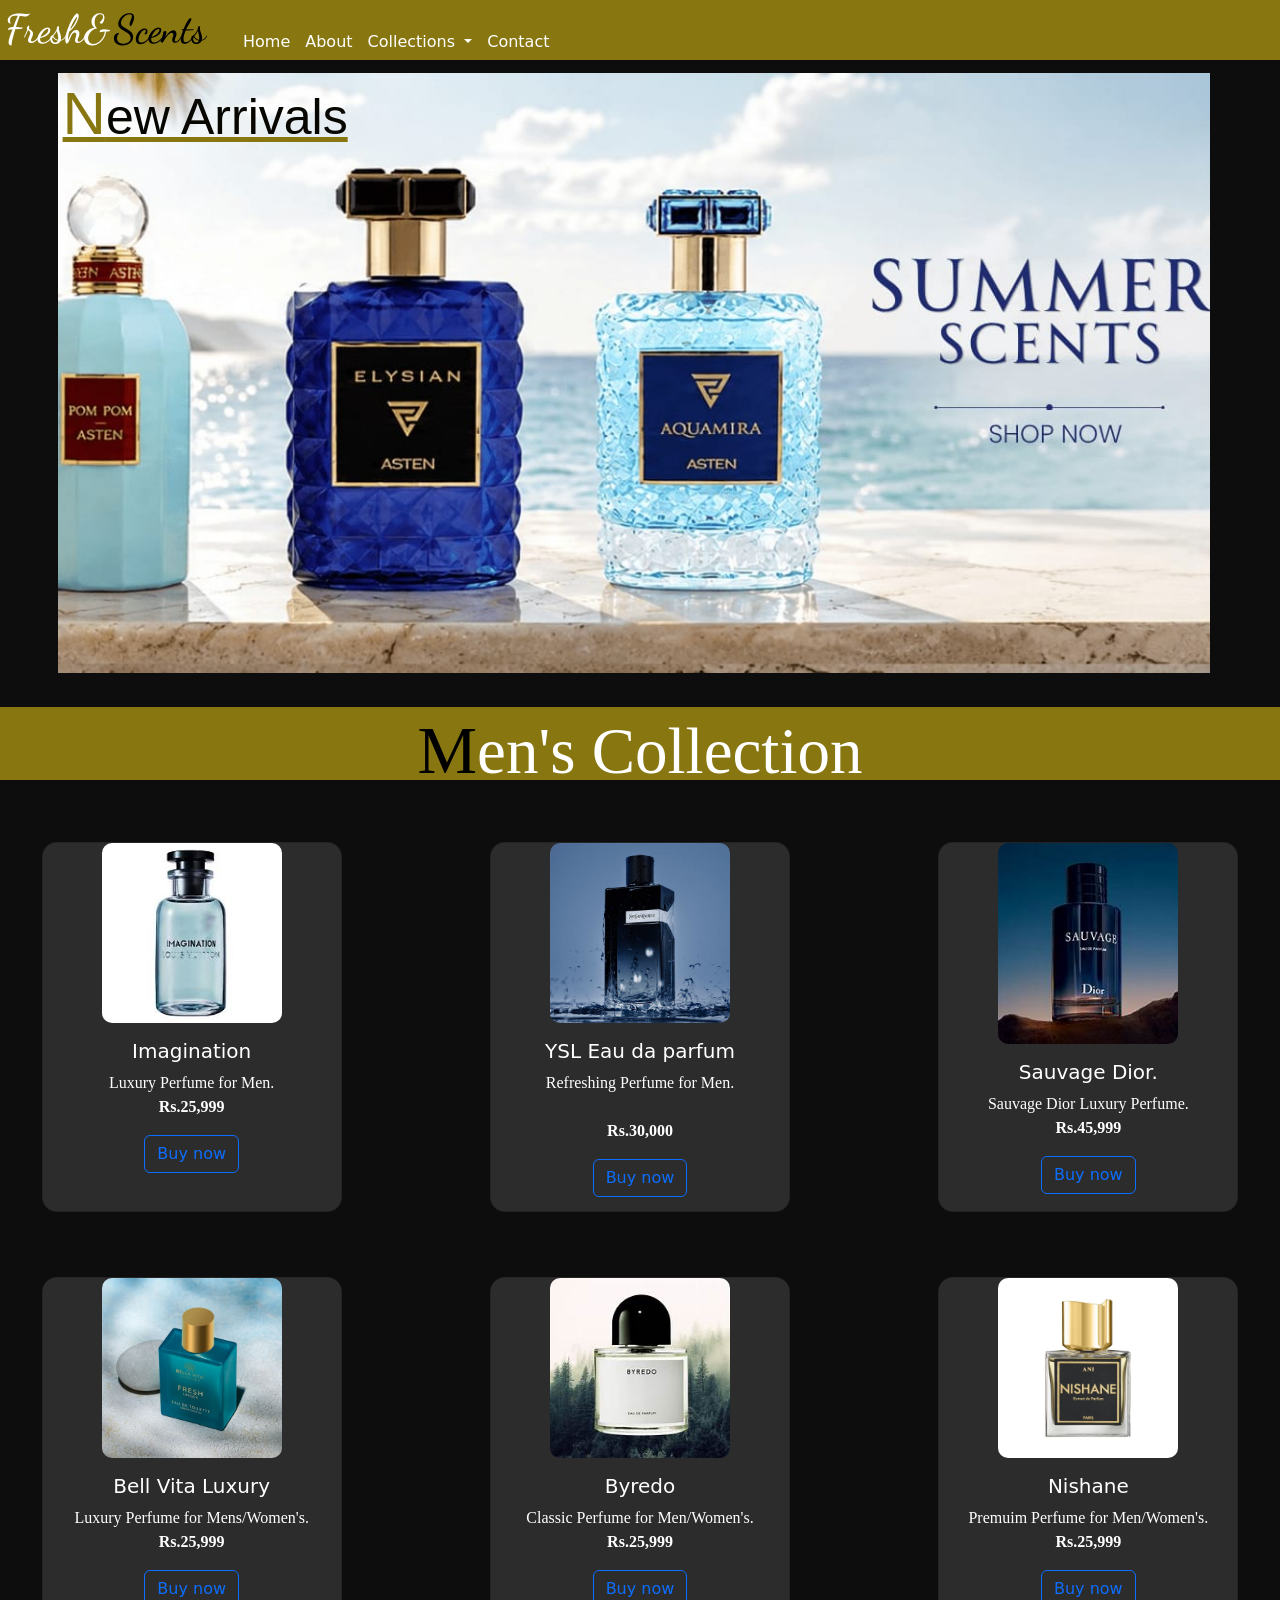
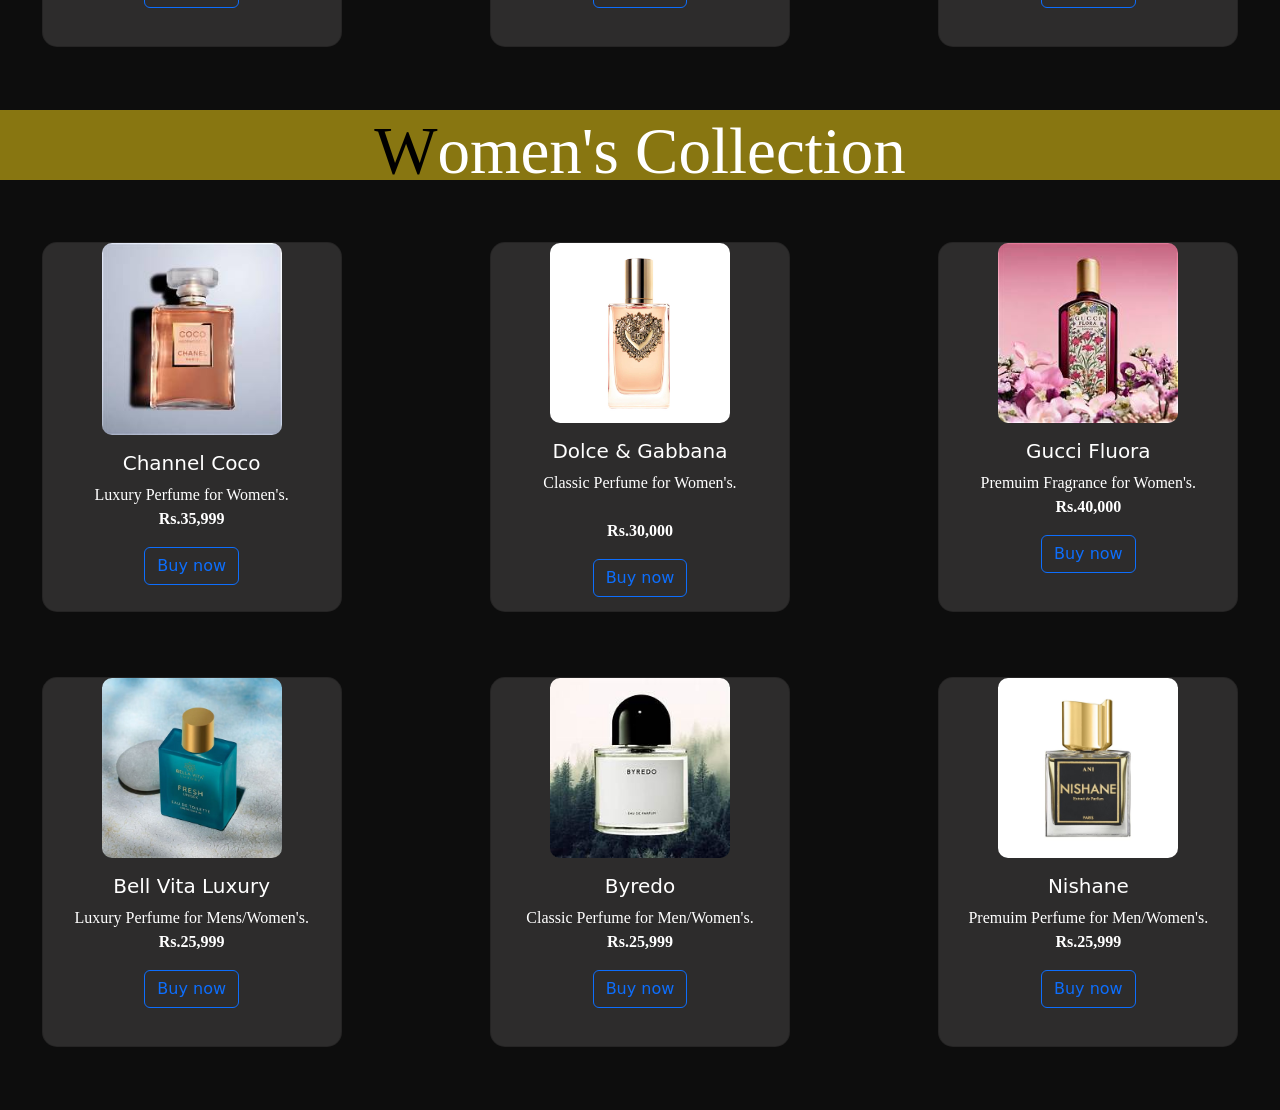
<file: index.html>
<!DOCTYPE html>
<html lang="en">
<head>
    <meta charset="UTF-8">
    <meta name="viewport" content="width=device-width, initial-scale=1.0">
    <title>Fresh&Scents</title>
    <link href="https://cdn.jsdelivr.net/npm/bootstrap@5.3.8/dist/css/bootstrap.min.css" rel="stylesheet" integrity="sha384-sRIl4kxILFvY47J16cr9ZwB07vP4J8+LH7qKQnuqkuIAvNWLzeN8tE5YBujZqJLB" crossorigin="anonymous">
 <link rel="stylesheet" href="./style.css">
</head>
<body>
    <nav>
        <div class="logo">
            <h3>Fresh&</h3><h2>Scents</h2>
        </div>
        <div class="nav-links">
            <ul>
                <li><a href="#home">Home</a></li>
                <li><a href="./about.html">About</a></li>
                <li class="nav-item dropdown">
    <a class="nav-link dropdown-toggle" href="#" role="button" data-bs-toggle="dropdown">
        Collections
    </a>

    <ul class="dropdown-menu">
        <li><a class="dropdown-item" href="#Mens">Men</a></li>
        <li><a class="dropdown-item" href="#Womens">Women</a></li>
    </ul>
</li>
                <li><a href="./contact.html">Contact</a></li>
            </ul>
        </div>
    </nav>
    <section class="hero" id="home">
        <div class="banner">
        <div class="head2">
            <h2>New Arrivals</h2>
        </div>
        </div>
    </section>
    <section class="collection" id="Mens">
        <div class="heading1">
            <h1>Men's Collection</h1>
            <div class="card-box">
                <div class="card" >
  <img class="card-image" src="./img/OIP.jfif" alt="...">
  <div class="card-body">
    <h5 class="card-title">Imagination</h5>
    <p class="card-text">Luxury Perfume for Men.<br><b>Rs.25,999</b></p>
    <a href="" class="btn btn-outline-primary">Buy now</a>
  </div>
  </div>
                <div class="card">
  <img class="card-image" src="./img/ysl.jpg" alt="...">
  <div class="card-body">
    <h5 class="card-title">YSL Eau da parfum</h5>
    <p class="card-text">Refreshing Perfume for Men.<br>
    <br><b>Rs.30,000</b></p>
         <a href=""class="btn btn-outline-primary">Buy now</a>
  </div>
  </div>
             <div class="card" >
  <img class="card-image" src="img/dior.jfif" alt="...">
  <div class="card-body">
    <h5 class="card-title">Sauvage Dior.</h5>
    <p class="card-text">Sauvage Dior Luxury Perfume.<br><b>Rs.45,999</b></p>
    <a href="" class="btn btn-outline-primary">Buy now</a>
  </div>
  </div>   
  <div class="card" >
  <img class="card-image" src="img/uni1.jpg" alt="...">
  <div class="card-body">
    <h5 class="card-title">Bell Vita Luxury</h5>
    <p class="card-text">Luxury Perfume for Mens/Women's.<br><b>Rs.25,999</b></p>
    <a href="" class="btn btn-outline-primary">Buy now</a>
  </div>
  </div>
  <div class="card" >
  <img class="card-image" src="img/uni2.jfif" alt="...">
  <div class="card-body">
    <h5 class="card-title">Byredo</h5>
    <p class="card-text">Classic Perfume for Men/Women's.<br><b>Rs.25,999</b></p>
    <a href="" class="btn btn-outline-primary">Buy now</a>
  </div>
  </div>
  <div class="card" >
  <img class="card-image" src="img/uni3.jpg" alt="...">
  <div class="card-body">
    <h5 class="card-title">Nishane</h5>
    <p class="card-text">Premuim Perfume for Men/Women's.<br><b>Rs.25,999</b></p>
    <a href="" class="btn btn-outline-primary">Buy now</a>
  </div>
  </div>
            </div>
        </div>
    </section>
    <section class="collection2" id="Womens">
        <div class="heading1">
            <h1>Women's Collection</h1>
            <div class="card-box">
                <div class="card" >
  <img class="card-image" src="img/channel coco.jfif" alt="...">
  <div class="card-body">
    <h5 class="card-title">Channel Coco</h5>
    <p class="card-text">Luxury Perfume for Women's.<br><b>Rs.35,999</b></p>
    <a href="" class="btn btn-outline-primary">Buy now</a>
  </div>
  </div>
                <div class="card">
  <img class="card-image" src="img/dg.jpeg" alt="...">
  <div class="card-body">
    <h5 class="card-title">Dolce & Gabbana</h5>
    <p class="card-text">Classic Perfume for Women's.<br>
    <br><b>Rs.30,000</b></p>
         <a href=""class="btn btn-outline-primary">Buy now</a>
  </div>
  </div>
                <div class="card">
  <img class="card-image" src="img/OIP (2).jfif" alt="...">
  <div class="card-body">
    <h5 class="card-title">Gucci Fluora</h5>
    <p class="card-text">Premuim Fragrance for Women's.<br>
    <b>Rs.40,000</b></p>
  <a href=""class="btn btn-outline-primary">Buy now</a>
  </div>
  </div>
  <div class="card" >
  <img class="card-image" src="img/uni1.jpg" alt="...">
  <div class="card-body">
    <h5 class="card-title">Bell Vita Luxury</h5>
    <p class="card-text">Luxury Perfume for Mens/Women's.<br><b>Rs.25,999</b></p>
    <a href="" class="btn btn-outline-primary">Buy now</a>
  </div>
  </div>
  <div class="card">
  <img class="card-image" src="img/uni2.jfif" alt="...">
  <div class="card-body">
    <h5 class="card-title">Byredo</h5>
    <p class="card-text">Classic Perfume for Men/Women's.<br><b>Rs.25,999</b></p>
    <a href="" class="btn btn-outline-primary">Buy now</a>
  </div>
  </div>
  <div class="card" >
  <img class="card-image" src="img/uni3.jpg" alt="...">
  <div class="card-body">
    <h5 class="card-title">Nishane</h5>
    <p class="card-text">Premuim Perfume for Men/Women's.<br><b>Rs.25,999</b></p>
    <a href="" class="btn btn-outline-primary">Buy now</a>
  </div>
  </div>
            </div>
            </div>
            </section>
            </body>
<script src="https://cdn.jsdelivr.net/npm/@popperjs/core@2.11.8/dist/umd/popper.min.js" integrity="sha384-I7E8VVD/ismYTF4hNIPjVp/Zjvgyol6VFvRkX/vR+Vc4jQkC+hVqc2pM8ODewa9r" crossorigin="anonymous"></script>
<script src="https://cdn.jsdelivr.net/npm/bootstrap@5.3.8/dist/js/bootstrap.min.js" integrity="sha384-G/EV+4j2dNv+tEPo3++6LCgdCROaejBqfUeNjuKAiuXbjrxilcCdDz6ZAVfHWe1Y" crossorigin="anonymous"></script>
<script src="./app.js"></script>
</html>
</file>
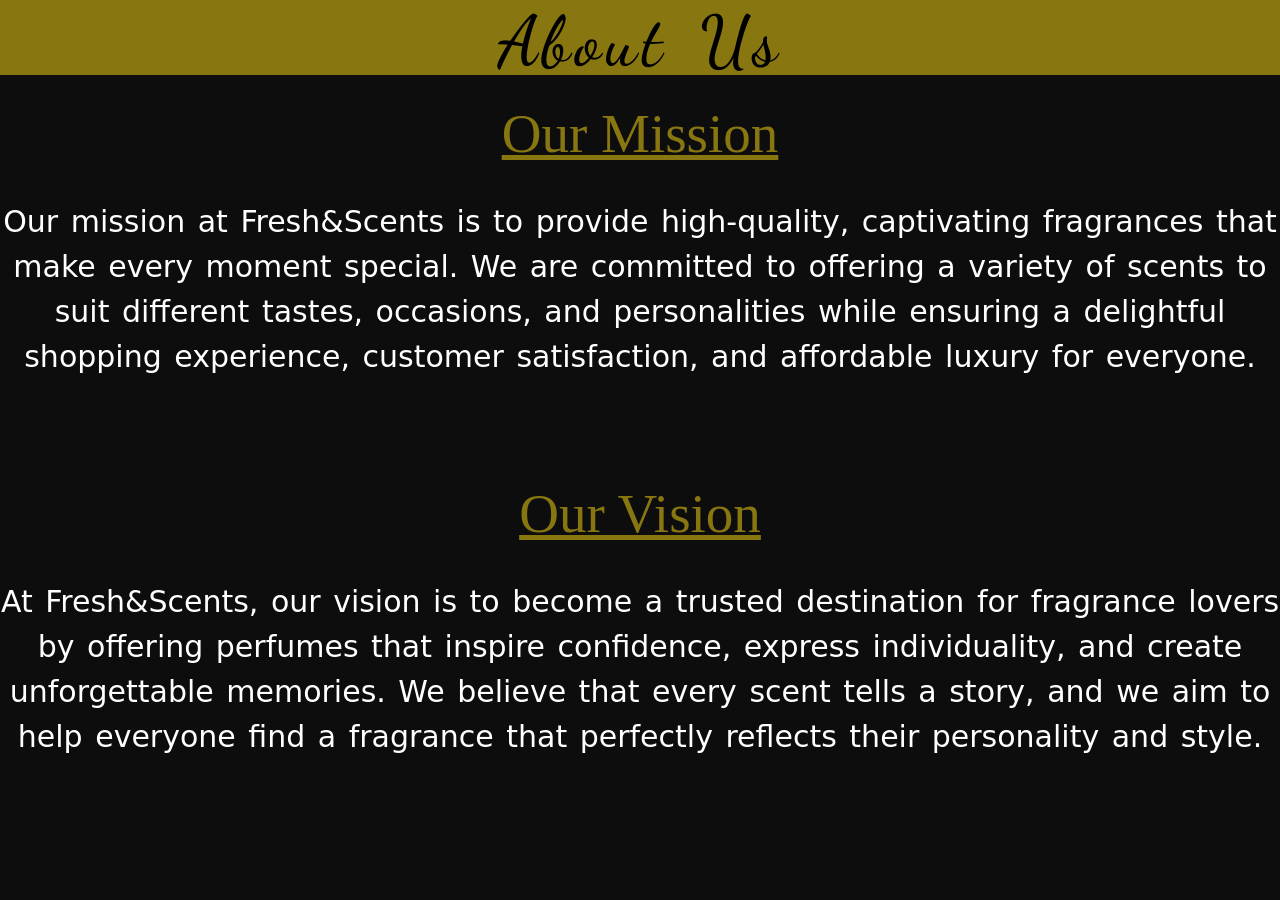
<file: about.html>
<!DOCTYPE html>
<html lang="en">
<head>
    <meta charset="UTF-8">
    <meta name="viewport" content="width=device-width, initial-scale=1.0">
    <title>About</title>
    <link href="https://cdn.jsdelivr.net/npm/bootstrap@5.3.8/dist/css/bootstrap.min.css" rel="stylesheet" integrity="sha384-sRIl4kxILFvY47J16cr9ZwB07vP4J8+LH7qKQnuqkuIAvNWLzeN8tE5YBujZqJLB" crossorigin="anonymous">
    <link rel="stylesheet" href="./style.css">
</head>
<body>
    <header class="abt-header">
       <h1>About Us</h1>
    </header>
    <div class="para1">
        <h1>Our Mission</h1>
        <br>
        <p>Our mission at Fresh&Scents is to provide high-quality, captivating fragrances that make every moment special. We are committed to offering a variety of scents to suit different tastes, occasions, and personalities while ensuring a delightful shopping experience, customer satisfaction, and affordable luxury for everyone.


</p>
    </div>
    <div class="para2">
        <h1>Our Vision</h1>
        <br>
        <p>At Fresh&Scents, our vision is to become a trusted destination for fragrance lovers by offering perfumes that inspire confidence, express individuality, and create unforgettable memories. We believe that every scent tells a story, and we aim to help everyone find a fragrance that perfectly reflects their personality and style.

</p>
    </div>
    
</body>
<script src="https://cdn.jsdelivr.net/npm/@popperjs/core@2.11.8/dist/umd/popper.min.js" integrity="sha384-I7E8VVD/ismYTF4hNIPjVp/Zjvgyol6VFvRkX/vR+Vc4jQkC+hVqc2pM8ODewa9r" crossorigin="anonymous"></script>
<script src="https://cdn.jsdelivr.net/npm/bootstrap@5.3.8/dist/js/bootstrap.min.js" integrity="sha384-G/EV+4j2dNv+tEPo3++6LCgdCROaejBqfUeNjuKAiuXbjrxilcCdDz6ZAVfHWe1Y" crossorigin="anonymous"></script>
</html>
</file>
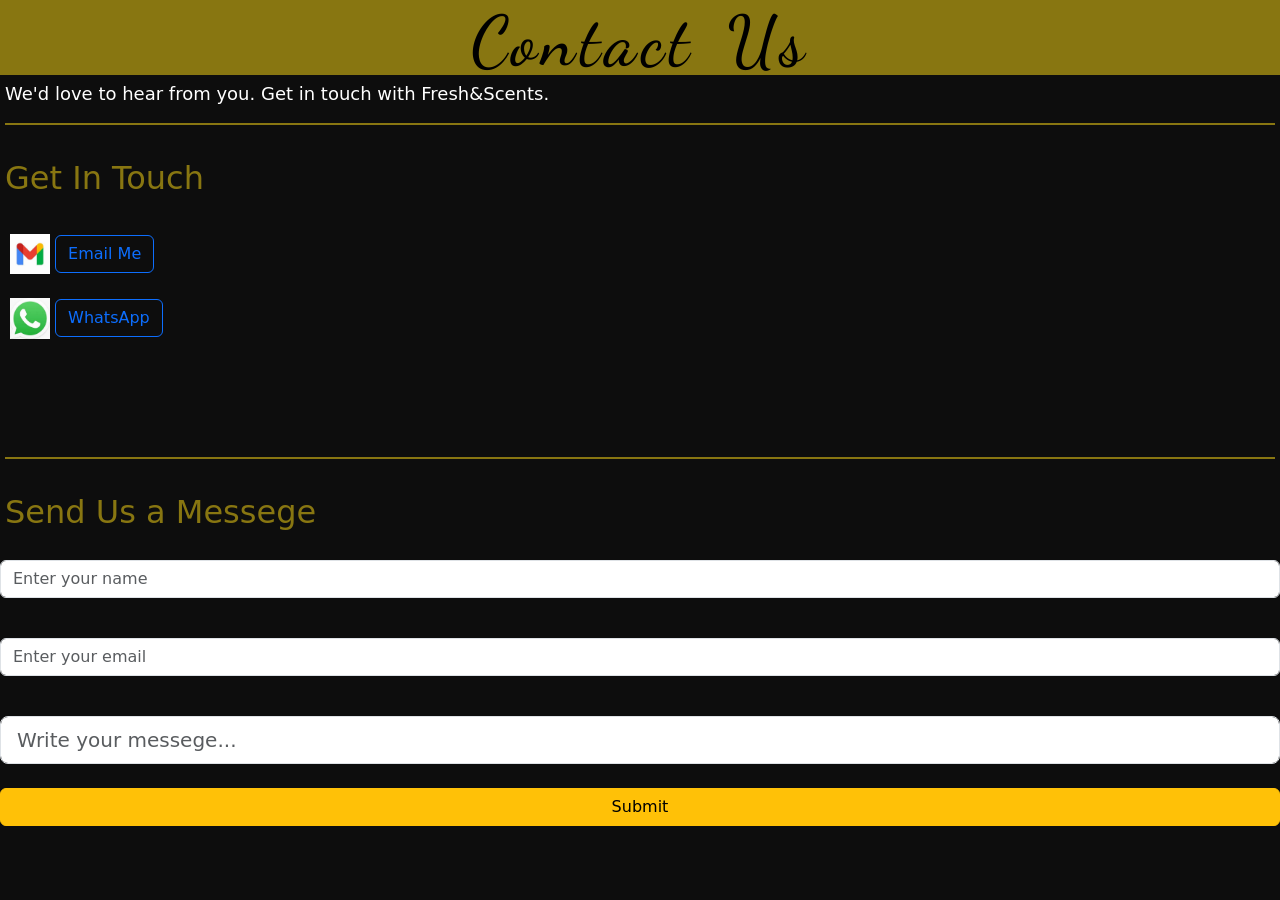
<file: contact.html>
<!DOCTYPE html>
<html lang="en">
<head>
    <meta charset="UTF-8">
    <meta name="viewport" content="width=device-width, initial-scale=1.0">
    <title>Contact</title>
    <link href="https://cdn.jsdelivr.net/npm/bootstrap@5.3.8/dist/css/bootstrap.min.css" rel="stylesheet" integrity="sha384-sRIl4kxILFvY47J16cr9ZwB07vP4J8+LH7qKQnuqkuIAvNWLzeN8tE5YBujZqJLB" crossorigin="anonymous">
    <link rel="stylesheet" href="./style.css">
</head>
<body>
    <header class="abt-header">
       <h1>Contact Us</h1>
    </header>
    <div class="cnt-para">
    <p>We'd love to hear from you. Get in touch with Fresh&Scents.</p>
    </div>
    <br>
    <div class="cnt-box1">
        <h2>Get In Touch</h2>
        <br>
        <div class="logo1">
        <img src="img/gmail.jfif" width="40px">
        <a href="https://mail.google.com/mail/?view=cm&fs=1&to=mustafa.ahmed.987654331@gmail.com"
class="btn btn-outline-primary" target="_blank">
Email Me
</a>
<br>
<br>
<img src="img/whatsapp logo.jfif" width="40px">
 <a href="https://wa.me/923305017210" 
   class="btn btn-outline-primary" 
   target="_blank">
    WhatsApp
</a>
    </div>
</div>
    <br>
    <div class="cnt-box2">
        <h2>Send Us a Messege</h2>
        <br>
        <div class="input-group mb-3">
  <input type="text" class="form-control" aria-label="Sizing example input" aria-describedby="inputGroup-sizing-default" placeholder="Enter your name">
</div>
<br>
<div class="input-group mb-3">
  <input type="text" class="form-control" aria-label="Sizing example input" aria-describedby="inputGroup-sizing-default" placeholder="Enter your email">
</div>
<br>
<div class="input-group input-group-lg">
  <input type="text" class="form-control" aria-label="Sizing example input" aria-describedby="inputGroup-sizing-lg" placeholder="Write your messege...">
</div>
<br>
  <button type="button" class="btn btn-warning w-100 h-10">Submit</button>
</div>
</div>
    
</body>
<script src="https://cdn.jsdelivr.net/npm/@popperjs/core@2.11.8/dist/umd/popper.min.js" integrity="sha384-I7E8VVD/ismYTF4hNIPjVp/Zjvgyol6VFvRkX/vR+Vc4jQkC+hVqc2pM8ODewa9r" crossorigin="anonymous"></script>
<script src="https://cdn.jsdelivr.net/npm/bootstrap@5.3.8/dist/js/bootstrap.min.js" integrity="sha384-G/EV+4j2dNv+tEPo3++6LCgdCROaejBqfUeNjuKAiuXbjrxilcCdDz6ZAVfHWe1Y" crossorigin="anonymous"></script>
</html>
</file>
<file: style.css>
@import url('https://fonts.googleapis.com/css2?family=Dancing+Script:wght@400..700&display=swap');
body{
    background-color: #0D0D0D;
}
nav{
    width: 100%;
    height: 60px;
    background-color: rgb(136, 118, 17);
    display: flex;
}
.nav-links > ul{
    display: flex;
    gap: 15px;
    margin-top: 9%;
}
.nav-links ul li{
    color: #fff;
    list-style: none;
    text-decoration: none;
}
.nav-links li a{
    color: #fff;
    text-decoration: none;
    transition: 0.3s ease;
}
.nav-links li a:hover{
    color: black;
}
.logo{
    display: flex;
    font-family: Dancing Script;
    padding: 5px;
    gap: 5px;
}
.logo h3{
    font-size: 40px;
    color: #ffff;
}
.logo h2{
    font-size: 40px;
    color: black;
}
nav-item {
    position: relative;
}

.dropdown-menu {
    display: none;
    position: absolute;
    top: 100%;
    left: 0;
    padding: 10px;
    min-width: 140px;
    z-index: 1000;
    transition: 0.3s ease;
    background-color: rgb(136, 118, 17);

}

.nav-item:hover .dropdown-menu {
    display: block;
}

.dropdown-menu li {
    margin: 8px 0;
}

.dropdown-menu li a {
    color: #fff;
    display: block;
    padding: 5px;
}
.hero{
    width: 100%;
    height: 650px;
    display: flex;
    border-bottom: 3px solid rgb(136, 118, 17);
}
.banner{
    width: 90%;
    height: 600px;
    background-image: url(img/banner.jfif);
    background-position: center;
    background-repeat: no-repeat;
    background-size: cover;
    margin: 0 auto;
    margin-top: 1%;
    position: absolute;
    margin-left: 4.5%;
}
.banner h2{
    font-size: 50px;
    margin: 5px;
    color: #070000;
    font-weight: 300;
    color: rgb(7, 6, 0);
    text-decoration: underline rgb(136, 118, 17);
    font-family: 'Lucida Sans', 'Lucida Sans Regular', 'Lucida Grande', 'Lucida Sans Unicode', Geneva, Verdana, sans-serif;
}
.banner h2::first-letter{
    color: rgb(136, 118, 17);
    font-size: 60px;
}
.head{
    width: 100%;
    height: 70px;

    display: flex;
}
.head h1{
    font-size: 40px;
    margin: 10px;
    margin-left: 3%;
    margin-top: 1.5%;
    color: #fff;
    font-weight: 300;
    font-family: 'Lucida Sans', 'Lucida Sans Regular', 'Lucida Grande', 'Lucida Sans Unicode', Geneva, Verdana, sans-serif;
}
.head h1::first-letter{
    color:rgb(136, 118, 17);
    font-size: 60px;

}
.collection{
    width: 100%;
    height: 1000px;
    
}
.collection2{
    height: 1000px;
}
.collection3{
    height: 650px;
}
.heading1{
    background-color: rgb(136, 118, 17);
    width: 100%;
    height: 70px;
    text-align: center;
}
.heading1 h1{
    color: #ffff;
    font-family:'Times New Roman', Times, serif;
    font-size: 65px;
}
.heading1 h1::first-letter{
    color: black;
    font-size: 67px;
}
.card-box{
    display: grid;
    grid-template-columns: repeat(3, 1fr);
    gap:65px;
    margin: 10px auto;
    width: 100%;
    margin-top: 4%;
    
}
.card-text{
    font-family:Cambria, Cochin, Georgia, Times, 'Times New Roman', serif ;
}
.card{
  width: 300px;
    height: 370px;
    transition: 0.3s;
   background-color: rgb(45, 44, 44);
    color: white;
    border-radius: 15px;
    text-align: center;
    margin: 0 auto;
}
.card button{
    text-align: center;
}
.card:hover{
    transform:translatey(-5px);
    cursor: pointer;
    box-shadow: 0 12px 25px rgba(0,0,0,0.2);
}
.card-image{
    width: 180px;
    margin:0 auto;
    border-radius: 10px;
}
about body{
    background-color: black;
}
.abt-header{
    width: 100%;
    height: 75px;
    background-color: rgb(136, 118, 17);
    text-align: center;
}
.abt-header h1{
     color: black;
     font-size: 70px;
     word-spacing: 10px;
     letter-spacing: 5px;
     font-family: Dancing script;
}
.para1 h1{
    color: rgb(136, 118, 17);
    font-size: 55px;
    font-family: 'Times New Roman', Times, serif;
    margin-top: 2%;
    text-decoration: underline;
}
.para1{
    text-align: center;
}
.para1 p{
    color: white;
    font-size: 30px;
    word-spacing: 3px;
    font-weight: 300;

}
.para2{
    margin-top: 8%;
}
.para2 h1{
    color: rgb(136, 118, 17);
    font-size: 55px;
    font-family: 'Times New Roman', Times, serif;
    margin-top: 2%;
    text-decoration: underline;
}
.para2{
    text-align: center;
}
.para2 p{
    color: white;
    font-size: 30px;
    word-spacing: 3px;
    font-weight: 300;

}
contact body{
    background-color: black;
}
.cnt-para{
    border-bottom: 2px solid rgb(136, 118, 17);
    color: white;
    font-size: 18px;
    margin: 5px;
}
.cnt-para p{
 
}
.cnt-box1 h2{
    color: rgb(136, 118, 17);
}
.cnt-box1{
    border-bottom: 2px solid rgb(136, 118, 17);
    height: 300px;
    margin: 5px;
}
.logo1{
    margin: 5px;
}
.cnt-box2 h2{
 color: rgb(136, 118, 17);
 margin: 5px;
}
.cnt-box2{
    height: 400px;
}
@media screen and (min-width: 375px) and (max-width: 576px){
    .logo{
    display: flex;
    font-family: Dancing Script;
    padding: 5px;
    gap: 5px;
}
.logo h3{
    font-size: 30px;
    color: #ffff;
}
.logo h2{
    font-size: 30px;
    color: black;
}
.nav-links > ul{
    display: flex;
    gap: 15px;
    margin-top: 10%;
    position: absolute;
    margin-left: -40%;
}
.nav-links ul li{
    color: #fff;
    list-style: none;
    font-size: 11px;
    text-decoration: none;
}
.nav-links li a{
    color: #fff;
    text-decoration: none;
    transition: 0.3s ease;
}
.nav-links li a:hover{
    color: black;
}
.banner{
    width: 100%;
    height: 650px;
    background-image: url(./img/abc.jpg);
    background-position: center;
    background-repeat: no-repeat;
    background-size: cover;
    margin: 0 auto;
    margin-top: 2%;
    position: absolute;
}
.banner h2{
    font-size: 35px;
    margin: 5px;
    color: #070000;
    font-weight: 300;
    color: rgb(255, 255, 255);
    text-decoration: underline rgb(136, 118, 17);
    font-family: 'Lucida Sans', 'Lucida Sans Regular', 'Lucida Grande', 'Lucida Sans Unicode', Geneva, Verdana, sans-serif;
}
.banner h2::first-letter{
    color:rgb(7, 6, 0);
    font-size: 45px;

}
.collection{
    width: 100%;
    height: 1300px;
    
}
.collection2{
    height: 1300px;
}
.card-box{
    display: grid;
    grid-template-columns: repeat(2, 1fr);
    gap:20px;
    margin: 10px auto;
    width: 100%;
    margin-top: 4%;
    row-gap: 40px;
    
}
.card{
  width: 200px;
    height: 300px;
    transition: 0.3s;
   background-color: rgb(45, 44, 44);
    color: white;
    border-radius: 15px;
    text-align: center;
    margin: 0 auto;
}
.card button{
    text-align: center;
}
.card:hover{
    transform:translatey(-5px);
    cursor: pointer;
    box-shadow: 0 12px 25px rgba(0,0,0,0.2);
}
.card-image{
    width: 80px;
    margin:0 auto;
    border-radius: 10px;
}
.card-title{
  font-size: 14px;
}
.card-text{
  font-size: 12px;
}
.heading1 h1{
    font-size: 40px;
}
.para1 p{
    font-size: 25px;
}
.para2 p{
    font-size: 25px;
}
}
</file>
